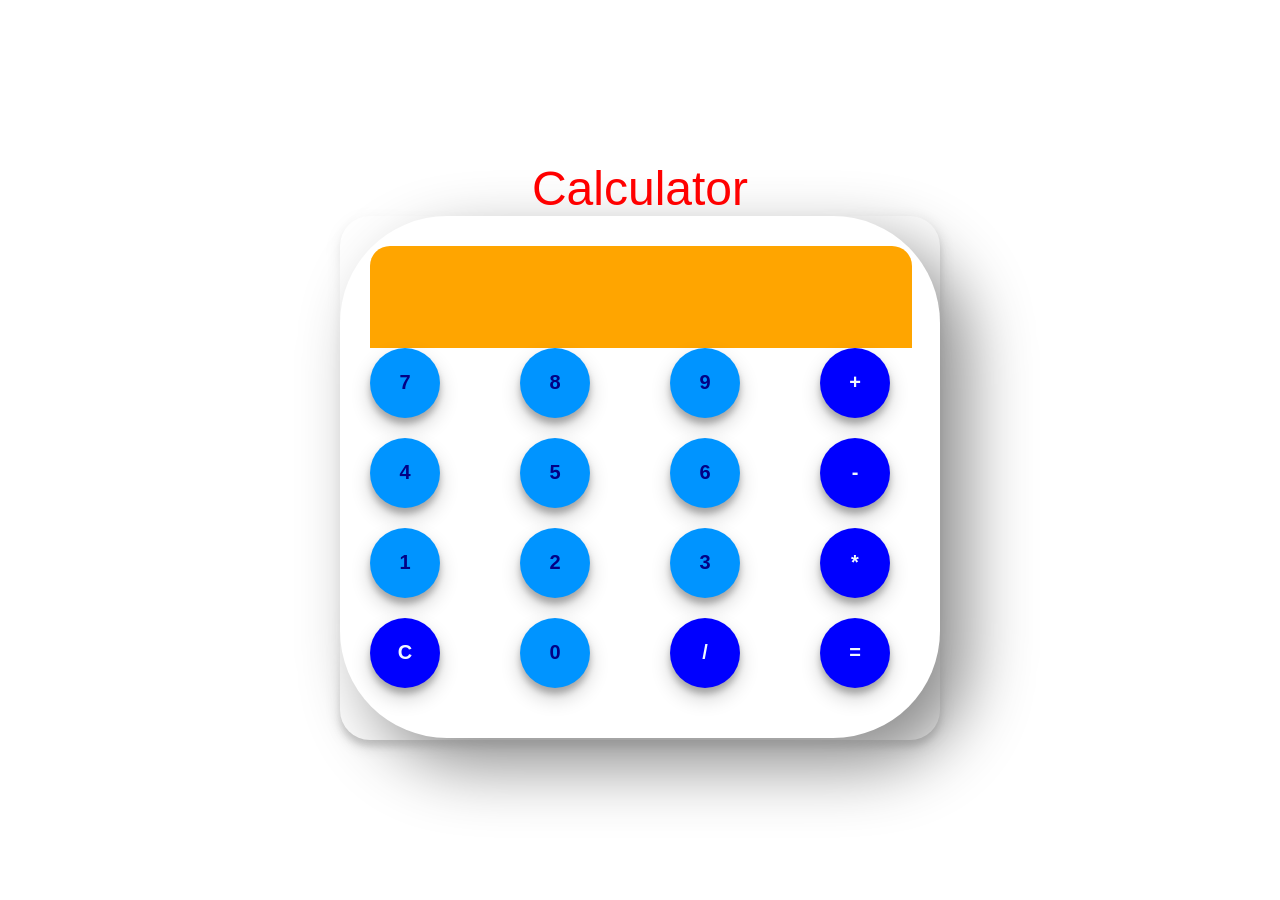
<file: calculator.html>
<!DOCTYPE html>
<html lang="en">
<head>
  <title>Calculator</title>
</head>
<body>
 <center>
  <Font size="+6" color=red>Calculator</font>
 <center>
   <div class="calculator">
      <div class="back">
        <input type="text" class="display" disabled>
          <div class="keys">
            <div class="row">
              <button value="7">7</button>
              <button value="8">8</button>
              <button value="9">9</button>
              <button value="+" class="operator">+</button>
            </div>
            <div class="row">
              <button value="4">4</button>
              <button value="5">5</button>
              <button value="6">6</button>
              <button value="-" class="operator">-</button>
            </div>
            <div class="row">
              <button value="1">1</button>
              <button value="2">2</button>
              <button value="3">3</button>
              <button value="*" class="operator">*</button>
            </div>
            <div class="row">
              <button value="C" class="operator">C</button>
              <button value="0">0</button>
              <button value="/" class="operator">/</button>
              <button value="=" class="operator">=</button>
            </div>
          </div>
      </div>
   </div>
</body>
<style>

  *{
  padding: 0;
  margin: 0;
   }
  body 
  {
    width: 100vw;
    height: 100vh;
    display: flex;
    justify-content: center;
    background-color: #FFFFFF;
    align-items: center;
    font-family: Helvetica;
  }
  .back
  {
    border-radius: 107px;
    box-shadow: 27px 27px 66px #8c8c8c, -27px -27px 66px #ffffff;
    padding: 30px 30px 30px 30px;
   }
  .calculator 
  {
    width: 600px;
    background-color:#FFFFFF ;
    box-shadow: rgba(0, 0, 0,0.15) 0px 5px 15px, rgba(0,0,0,0.15) 0px 6px 6px;
    padding-bottom: 2px;
    border-radius: 30px;
  }
  .display 
  {
    width: 100%;
    height: 100px;
    border: none;
    padding: 1px;
    font-size: 2rem;
    background-color:#FFA500;
    color: rgb(250,245,255);
    text-align: right;
    border-top-left-radius: 20px;
    border-top-right-radius: 20px;
  }
  button 
  {
    margin-right: 20px;
    margin-bottom: 20px;
    width: 70px;
    height:70px;
    color: rgb(3,1,133);
    background-color: rgb(0, 148, 255);
    border-radius: 50%;
    font-size: 20px;
    font-weight: bold;
    border: none ;
    box-shadow: rgba(0,0,0,0.19) 0px 10px 20px, rgba(0,0,0,0.23) 0px 6px 6px;
    transition: 0.2s ease-in-out;
  }
  button:hover 
  {
    cursor: pointer;
  }
  .row 
  {
    display: flex;
    justify-content: space-between;
  }
  .operator 
  {
    background-color: blue;
    color: aliceblue;
  }

</style>
<script>
 const buttons = document.querySelectorAll('button');
 const display = document.querySelector('.display');
 buttons.forEach(function(button) 
 {
  button.addEventListener('click', calculate);
 });
 function calculate(event) 
 {
  const clickedButtonValue = event.target.value;
  if (clickedButtonValue === '=') 
  {
    if (display.value !== '') 
    {
      display.value = eval(display.value);
    }
  } 
  else if (clickedButtonValue === 'C') 
  {
    display.value = '';
  } 
  else {
    display.value += clickedButtonValue;
  }
 }
</script>
</html>
</file>
